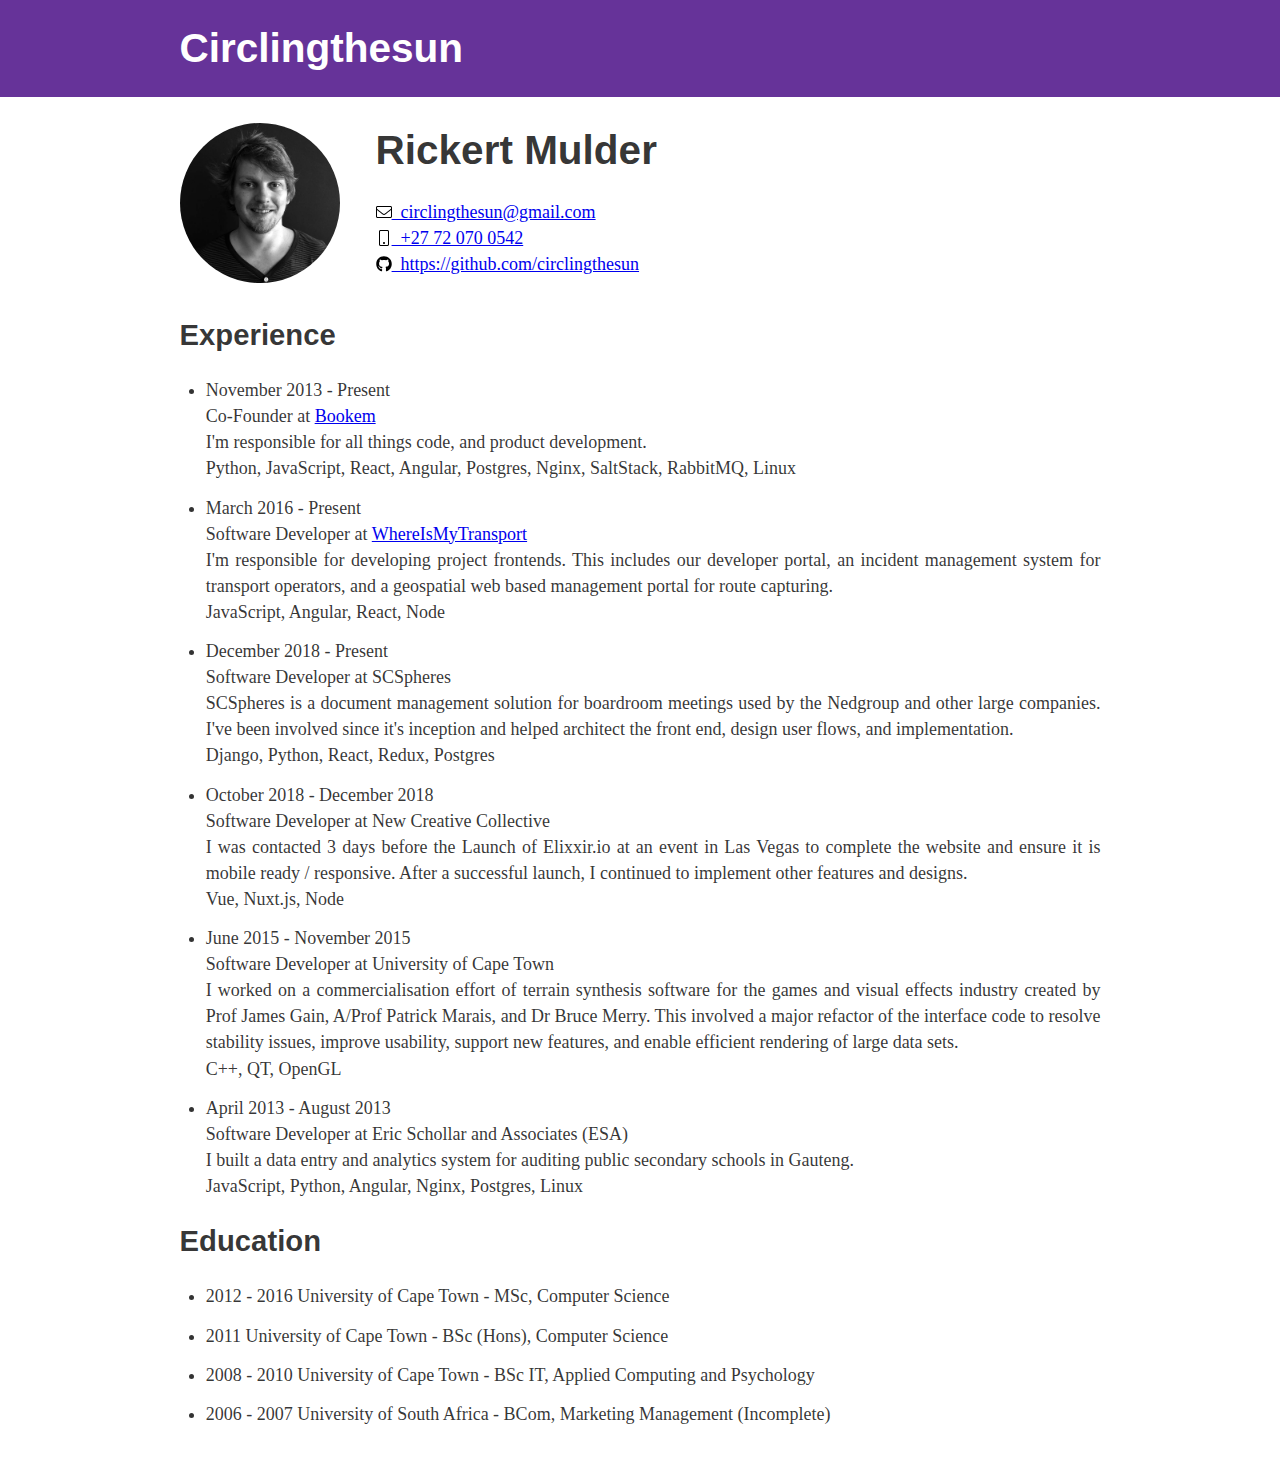
<file: index.html>
<!DOCTYPE html>
 <html><head><meta charset="utf-8"/><meta http-equiv="x-ua-compatible" content="ie=edge"/><meta name="viewport" content="width=device-width, initial-scale=1, shrink-to-fit=no"/><link rel="preload" href="/component---src-layouts-index-js-72d49ee88e51d96c221e.js" as="script"/><link rel="preload" href="/component---src-pages-index-js-2465df7e8db16fc37e9c.js" as="script"/><link rel="preload" href="/path---index-a0e39f21c11f6a62c5ab.js" as="script"/><link rel="preload" href="/app-f6e09f7f59ab1c6106eb.js" as="script"/><link rel="preload" href="/commons-f1ef510847f79fa0a799.js" as="script"/><script id="webpack-manifest">
            //<![CDATA[
            window.webpackManifest = {"231608221292675":"app-f6e09f7f59ab1c6106eb.js","162898551421021":"component---src-pages-404-js-4503918ea3a16cfcdb75.js","170384593892729":"component---src-pages-cv-js-8992df1e7258af3e6f90.js","35783957827783":"component---src-pages-index-js-2465df7e8db16fc37e9c.js","60335399758886":"path----557518bd178906f8d58a.js","254022195166212":"path---404-a0e39f21c11f6a62c5ab.js","52306936332150":"path---cv-a0e39f21c11f6a62c5ab.js","142629428675168":"path---index-a0e39f21c11f6a62c5ab.js","178698757827068":"path---404-html-a0e39f21c11f6a62c5ab.js","114276838955818":"component---src-layouts-index-js-72d49ee88e51d96c221e.js"}
            //]]>
            </script><title data-react-helmet="true">Rickert Mulder</title><meta data-react-helmet="true" name="description" content="Rickert Mulder"/><meta data-react-helmet="true" name="keywords" content="Rickert, Mulder, Developer, Python, JavaScript, React, Angular, Postgres, Nginx, SaltStack, RabbitMQ, Linux, Node, C++, QT, OpenGL"/><script>
  !function(e,t,r){function n(){for(;d[0]&&"loaded"==d[0][f];)c=d.shift(),c[o]=!i.parentNode.insertBefore(c,i)}for(var s,a,c,d=[],i=e.scripts[0],o="onreadystatechange",f="readyState";s=r.shift();)a=e.createElement(t),"async"in i?(a.async=!1,e.head.appendChild(a)):i[f]?(d.push(a),a[o]=n):e.write("<"+t+' src="'+s+'" defer></'+t+">"),a.src=s}(document,"script",[
  "/commons-f1ef510847f79fa0a799.js","/app-f6e09f7f59ab1c6106eb.js","/path---index-a0e39f21c11f6a62c5ab.js","/component---src-pages-index-js-2465df7e8db16fc37e9c.js","/component---src-layouts-index-js-72d49ee88e51d96c221e.js"
])
  </script><style id="gatsby-inlined-css">li{text-align:justify}html{font-family:sans-serif;-ms-text-size-adjust:100%;-webkit-text-size-adjust:100%}body{margin:0}article,aside,details,figcaption,figure,footer,header,main,menu,nav,section,summary{display:block}audio,canvas,progress,video{display:inline-block}audio:not([controls]){display:none;height:0}progress{vertical-align:baseline}[hidden],template{display:none}a{background-color:transparent;-webkit-text-decoration-skip:objects}a:active,a:hover{outline-width:0}abbr[title]{border-bottom:none;text-decoration:underline;text-decoration:underline dotted}b,strong{font-weight:inherit;font-weight:bolder}dfn{font-style:italic}h1{font-size:2em;margin:.67em 0}mark{background-color:#ff0;color:#000}small{font-size:80%}sub,sup{font-size:75%;line-height:0;position:relative;vertical-align:baseline}sub{bottom:-.25em}sup{top:-.5em}img{border-style:none}svg:not(:root){overflow:hidden}code,kbd,pre,samp{font-family:monospace,monospace;font-size:1em}figure{margin:1em 40px}hr{box-sizing:content-box;height:0;overflow:visible}button,input,optgroup,select,textarea{font:inherit;margin:0}optgroup{font-weight:700}button,input{overflow:visible}button,select{text-transform:none}[type=reset],[type=submit],button,html [type=button]{-webkit-appearance:button}[type=button]::-moz-focus-inner,[type=reset]::-moz-focus-inner,[type=submit]::-moz-focus-inner,button::-moz-focus-inner{border-style:none;padding:0}[type=button]:-moz-focusring,[type=reset]:-moz-focusring,[type=submit]:-moz-focusring,button:-moz-focusring{outline:1px dotted ButtonText}fieldset{border:1px solid silver;margin:0 2px;padding:.35em .625em .75em}legend{box-sizing:border-box;color:inherit;display:table;max-width:100%;padding:0;white-space:normal}textarea{overflow:auto}[type=checkbox],[type=radio]{box-sizing:border-box;padding:0}[type=number]::-webkit-inner-spin-button,[type=number]::-webkit-outer-spin-button{height:auto}[type=search]{-webkit-appearance:textfield;outline-offset:-2px}[type=search]::-webkit-search-cancel-button,[type=search]::-webkit-search-decoration{-webkit-appearance:none}::-webkit-input-placeholder{color:inherit;opacity:.54}::-webkit-file-upload-button{-webkit-appearance:button;font:inherit}html{font:112.5%/1.45em georgia,serif;box-sizing:border-box;overflow-y:scroll}*,:after,:before{box-sizing:inherit}body{color:rgba(0,0,0,.8);font-family:georgia,serif;font-weight:400;word-wrap:break-word;-webkit-font-kerning:normal;font-kerning:normal;-ms-font-feature-settings:"kern","liga","clig","calt";-webkit-font-feature-settings:"kern","liga","clig","calt";font-feature-settings:"kern","liga","clig","calt","kern"}img{max-width:100%;margin:0 0 1.45rem;padding:0}h1{font-size:2.25rem}h1,h2{margin:0 0 1.45rem;padding:0;color:inherit;font-family:-apple-system,BlinkMacSystemFont,Segoe UI,Roboto,Oxygen,Ubuntu,Cantarell,Fira Sans,Droid Sans,Helvetica Neue,sans-serif;font-weight:700;text-rendering:optimizeLegibility;line-height:1.1}h2{font-size:1.62671rem}h3{font-size:1.38316rem}h3,h4{margin:0 0 1.45rem;padding:0;color:inherit;font-family:-apple-system,BlinkMacSystemFont,Segoe UI,Roboto,Oxygen,Ubuntu,Cantarell,Fira Sans,Droid Sans,Helvetica Neue,sans-serif;font-weight:700;text-rendering:optimizeLegibility;line-height:1.1}h4{font-size:1rem}h5{font-size:.85028rem}h5,h6{margin:0 0 1.45rem;padding:0;color:inherit;font-family:-apple-system,BlinkMacSystemFont,Segoe UI,Roboto,Oxygen,Ubuntu,Cantarell,Fira Sans,Droid Sans,Helvetica Neue,sans-serif;font-weight:700;text-rendering:optimizeLegibility;line-height:1.1}h6{font-size:.78405rem}hgroup{margin:0 0 1.45rem;padding:0}ol,ul{margin:0 0 1.45rem 1.45rem;padding:0;list-style-position:outside;list-style-image:none}dd,dl,figure,p{margin:0 0 1.45rem;padding:0}pre{padding:0;font-size:.85rem;line-height:1.42;background:rgba(0,0,0,.04);border-radius:3px;overflow:auto;word-wrap:normal;padding:1.45rem}pre,table{margin:0 0 1.45rem}table{padding:0;font-size:1rem;line-height:1.45rem;border-collapse:collapse;width:100%}fieldset{margin:0 0 1.45rem;padding:0}blockquote{margin:0 1.45rem 1.45rem;padding:0}form,iframe,noscript{margin:0 0 1.45rem;padding:0}hr{margin:0 0 calc(1.45rem - 1px);padding:0;background:rgba(0,0,0,.2);border:none;height:1px}address{margin:0 0 1.45rem;padding:0}b,dt,strong,th{font-weight:700}li{margin-bottom:.725rem}ol li,ul li{padding-left:0}li>ol,li>ul{margin-left:1.45rem;margin-bottom:.725rem;margin-top:.725rem}blockquote :last-child,li :last-child,p :last-child{margin-bottom:0}li>p{margin-bottom:.725rem}code,kbd,samp{font-size:.85rem;line-height:1.45rem}abbr,abbr[title],acronym{border-bottom:1px dotted rgba(0,0,0,.5);cursor:help}abbr[title]{text-decoration:none}td,th,thead{text-align:left}td,th{border-bottom:1px solid rgba(0,0,0,.12);font-feature-settings:"tnum";-moz-font-feature-settings:"tnum";-ms-font-feature-settings:"tnum";-webkit-font-feature-settings:"tnum";padding:.725rem .96667rem calc(.725rem - 1px)}td:first-child,th:first-child{padding-left:0}td:last-child,th:last-child{padding-right:0}code,tt{background-color:rgba(0,0,0,.04);border-radius:3px;font-family:SFMono-Regular,Consolas,Roboto Mono,Droid Sans Mono,Liberation Mono,Menlo,Courier,monospace;padding:0;padding-top:.2em;padding-bottom:.2em}pre code{background:none;line-height:1.42}code:after,code:before,tt:after,tt:before{letter-spacing:-.2em;content:" "}pre code:after,pre code:before,pre tt:after,pre tt:before{content:""}@media only screen and (max-width:480px){html{font-size:100%}}</style></head><body><div id="___gatsby"><div data-reactroot="" data-reactid="1" data-react-checksum="-1352960938"><!-- react-empty: 2 --><div style="background:rebeccapurple;margin-bottom:1.45rem;" data-reactid="3"><div style="margin:0 auto;max-width:960px;padding:1.45rem 1.0875rem;" data-reactid="4"><h1 style="margin:0;" data-reactid="5"><a style="color:white;text-decoration:none;" href="/" data-reactid="6">Circlingthesun</a></h1></div></div><div style="margin:0 auto;max-width:960px;padding:0px 1.0875rem 1.45rem;padding-top:0;" data-reactid="7"><div data-reactid="8"><!-- react-empty: 9 --><div style="display:flex;align-items:center;margin-bottom:2rem;" data-reactid="10"><div style="background-image:url(/static/face.b6a648f0.jpg);background-size:contain;background-repeat:no-repeat;width:160px;height:160px;border-radius:50%;" data-reactid="11"></div><div style="display:flex;flex-grow:1;margin-left:2rem;" data-reactid="12"><div data-reactid="13"><h1 data-reactid="14">Rickert Mulder</h1><div data-reactid="15"><a href="mailto:circlingthesun@gmail.com" data-reactid="16"><img height="16px" style="margin-bottom:-2px;width:16px;" src="[data-uri]" data-reactid="17"/><!-- react-text: 18 -->  circlingthesun@gmail.com<!-- /react-text --></a><br data-reactid="19"/><a href="tel:+27720700542" data-reactid="20"><img height="16px" style="margin-bottom:-2px;width:16px;" src="[data-uri]" data-reactid="21"/><!-- react-text: 22 -->  +27 72 070 0542<!-- /react-text --></a><br data-reactid="23"/><a href="https://github.com/circlingthesun" data-reactid="24"><img height="16px" style="margin-bottom:-2px;width:16px;" src="[data-uri]" data-reactid="25"/><!-- react-text: 26 -->  https://github.com/circlingthesun<!-- /react-text --></a></div></div></div></div><h2 data-reactid="27">Experience</h2><ul data-reactid="28"><li data-reactid="29"><!-- react-text: 30 -->November 2013 - Present<!-- /react-text --><br data-reactid="31"/><!-- react-text: 32 -->Co-Founder at <!-- /react-text --><a href="https://bookem.co.za" data-reactid="33">Bookem</a><!-- react-text: 34 --> <!-- /react-text --><br data-reactid="35"/><!-- react-text: 36 -->I&#x27;m responsible for all things code, and product development.<!-- /react-text --><br data-reactid="37"/><!-- react-text: 38 -->Python, JavaScript, React, Angular, Postgres, Nginx, SaltStack, RabbitMQ, Linux<!-- /react-text --></li><li data-reactid="39"><!-- react-text: 40 -->March 2016 - Present<!-- /react-text --><br data-reactid="41"/><!-- react-text: 42 -->Software Developer at<!-- /react-text --><!-- react-text: 43 --> <!-- /react-text --><a href="https://whereismytransport.com" data-reactid="44">WhereIsMyTransport</a><br data-reactid="45"/><!-- react-text: 46 -->I&#x27;m responsible for developing project frontends. This includes our developer portal, an incident management system for transport operators, and a geospatial web based management portal for route capturing.<!-- /react-text --><br data-reactid="47"/><!-- react-text: 48 -->JavaScript, Angular, React, Node<!-- /react-text --></li><li data-reactid="49"><!-- react-text: 50 -->December 2018 - Present<!-- /react-text --><br data-reactid="51"/><!-- react-text: 52 -->Software Developer at SCSpheres<!-- /react-text --><br data-reactid="53"/><!-- react-text: 54 -->SCSpheres is a document management solution for boardroom meetings used by the Nedgroup and other large companies. I&#x27;ve been involved since it&#x27;s inception and helped architect the front end, design user flows, and implementation.<!-- /react-text --><br data-reactid="55"/><!-- react-text: 56 -->Django, Python, React, Redux, Postgres<!-- /react-text --></li><li data-reactid="57"><!-- react-text: 58 -->October 2018 - December 2018<!-- /react-text --><br data-reactid="59"/><!-- react-text: 60 -->Software Developer at New Creative Collective<!-- /react-text --><br data-reactid="61"/><!-- react-text: 62 -->I was contacted 3 days before the Launch of Elixxir.io at an event in Las Vegas to complete the website and ensure it is mobile ready / responsive. After a successful launch, I continued to implement other features and designs.<!-- /react-text --><br data-reactid="63"/><!-- react-text: 64 -->Vue, Nuxt.js, Node<!-- /react-text --></li><li data-reactid="65"><!-- react-text: 66 -->June 2015 - November 2015<!-- /react-text --><br data-reactid="67"/><!-- react-text: 68 -->Software Developer at University of Cape Town<!-- /react-text --><br data-reactid="69"/><!-- react-text: 70 -->I worked on a commercialisation effort of terrain synthesis software for the games and visual effects industry created by Prof James Gain, A/Prof Patrick Marais, and Dr Bruce Merry. This involved a major refactor of the interface code to resolve stability issues, improve usability, support new features, and enable efficient rendering of large data sets.<!-- /react-text --><br data-reactid="71"/><!-- react-text: 72 -->C++, QT, OpenGL<!-- /react-text --></li><li data-reactid="73"><!-- react-text: 74 -->April 2013 - August 2013<!-- /react-text --><br data-reactid="75"/><!-- react-text: 76 -->Software Developer at Eric Schollar and Associates (ESA)<!-- /react-text --><br data-reactid="77"/><!-- react-text: 78 -->I built a data entry and analytics system for auditing public secondary schools in Gauteng.<!-- /react-text --><br data-reactid="79"/><!-- react-text: 80 -->JavaScript, Python, Angular, Nginx, Postgres, Linux<!-- /react-text --></li></ul><h2 data-reactid="81">Education</h2><ul data-reactid="82"><li data-reactid="83">2012 - 2016 University of Cape Town - MSc, Computer Science</li><li data-reactid="84">2011 University of Cape Town - BSc (Hons), Computer Science</li><li data-reactid="85">2008 - 2010 University of Cape Town - BSc IT, Applied Computing and Psychology</li><li data-reactid="86">2006 - 2007 University of South Africa - BCom, Marketing Management (Incomplete)</li></ul></div></div></div></div></body></html>
</file>
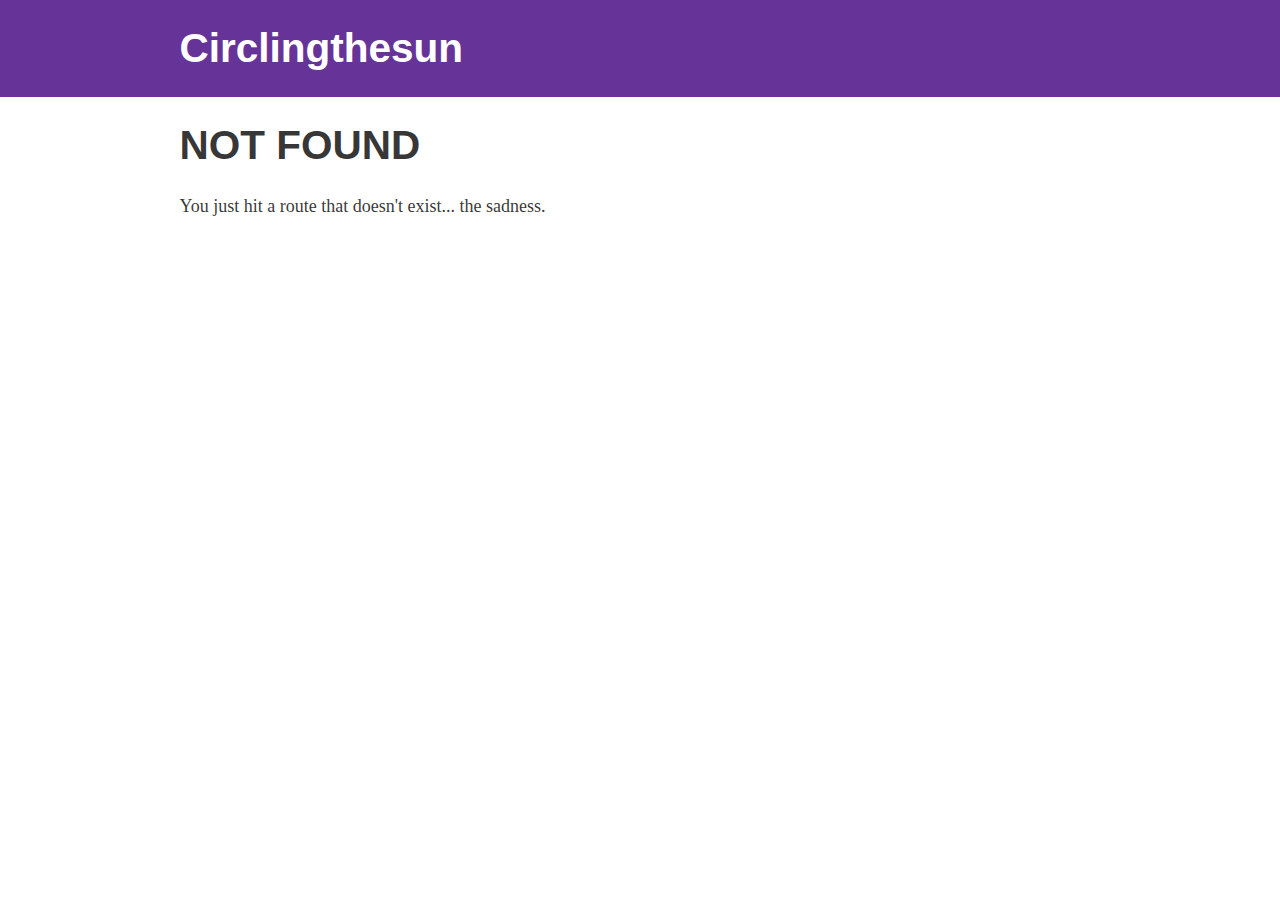
<file: 404/index.html>
<!DOCTYPE html>
 <html><head><meta charset="utf-8"/><meta http-equiv="x-ua-compatible" content="ie=edge"/><meta name="viewport" content="width=device-width, initial-scale=1, shrink-to-fit=no"/><link rel="preload" href="/component---src-layouts-index-js-72d49ee88e51d96c221e.js" as="script"/><link rel="preload" href="/component---src-pages-404-js-4503918ea3a16cfcdb75.js" as="script"/><link rel="preload" href="/path---404-a0e39f21c11f6a62c5ab.js" as="script"/><link rel="preload" href="/app-f6e09f7f59ab1c6106eb.js" as="script"/><link rel="preload" href="/commons-f1ef510847f79fa0a799.js" as="script"/><script id="webpack-manifest">
            //<![CDATA[
            window.webpackManifest = {"231608221292675":"app-f6e09f7f59ab1c6106eb.js","162898551421021":"component---src-pages-404-js-4503918ea3a16cfcdb75.js","170384593892729":"component---src-pages-cv-js-8992df1e7258af3e6f90.js","35783957827783":"component---src-pages-index-js-2465df7e8db16fc37e9c.js","60335399758886":"path----557518bd178906f8d58a.js","254022195166212":"path---404-a0e39f21c11f6a62c5ab.js","52306936332150":"path---cv-a0e39f21c11f6a62c5ab.js","142629428675168":"path---index-a0e39f21c11f6a62c5ab.js","178698757827068":"path---404-html-a0e39f21c11f6a62c5ab.js","114276838955818":"component---src-layouts-index-js-72d49ee88e51d96c221e.js"}
            //]]>
            </script><title data-react-helmet="true">Rickert Mulder</title><meta data-react-helmet="true" name="description" content="Rickert Mulder"/><meta data-react-helmet="true" name="keywords" content="Rickert, Mulder"/><script>
  !function(e,t,r){function n(){for(;d[0]&&"loaded"==d[0][f];)c=d.shift(),c[o]=!i.parentNode.insertBefore(c,i)}for(var s,a,c,d=[],i=e.scripts[0],o="onreadystatechange",f="readyState";s=r.shift();)a=e.createElement(t),"async"in i?(a.async=!1,e.head.appendChild(a)):i[f]?(d.push(a),a[o]=n):e.write("<"+t+' src="'+s+'" defer></'+t+">"),a.src=s}(document,"script",[
  "/commons-f1ef510847f79fa0a799.js","/app-f6e09f7f59ab1c6106eb.js","/path---404-a0e39f21c11f6a62c5ab.js","/component---src-pages-404-js-4503918ea3a16cfcdb75.js","/component---src-layouts-index-js-72d49ee88e51d96c221e.js"
])
  </script><style id="gatsby-inlined-css">li{text-align:justify}html{font-family:sans-serif;-ms-text-size-adjust:100%;-webkit-text-size-adjust:100%}body{margin:0}article,aside,details,figcaption,figure,footer,header,main,menu,nav,section,summary{display:block}audio,canvas,progress,video{display:inline-block}audio:not([controls]){display:none;height:0}progress{vertical-align:baseline}[hidden],template{display:none}a{background-color:transparent;-webkit-text-decoration-skip:objects}a:active,a:hover{outline-width:0}abbr[title]{border-bottom:none;text-decoration:underline;text-decoration:underline dotted}b,strong{font-weight:inherit;font-weight:bolder}dfn{font-style:italic}h1{font-size:2em;margin:.67em 0}mark{background-color:#ff0;color:#000}small{font-size:80%}sub,sup{font-size:75%;line-height:0;position:relative;vertical-align:baseline}sub{bottom:-.25em}sup{top:-.5em}img{border-style:none}svg:not(:root){overflow:hidden}code,kbd,pre,samp{font-family:monospace,monospace;font-size:1em}figure{margin:1em 40px}hr{box-sizing:content-box;height:0;overflow:visible}button,input,optgroup,select,textarea{font:inherit;margin:0}optgroup{font-weight:700}button,input{overflow:visible}button,select{text-transform:none}[type=reset],[type=submit],button,html [type=button]{-webkit-appearance:button}[type=button]::-moz-focus-inner,[type=reset]::-moz-focus-inner,[type=submit]::-moz-focus-inner,button::-moz-focus-inner{border-style:none;padding:0}[type=button]:-moz-focusring,[type=reset]:-moz-focusring,[type=submit]:-moz-focusring,button:-moz-focusring{outline:1px dotted ButtonText}fieldset{border:1px solid silver;margin:0 2px;padding:.35em .625em .75em}legend{box-sizing:border-box;color:inherit;display:table;max-width:100%;padding:0;white-space:normal}textarea{overflow:auto}[type=checkbox],[type=radio]{box-sizing:border-box;padding:0}[type=number]::-webkit-inner-spin-button,[type=number]::-webkit-outer-spin-button{height:auto}[type=search]{-webkit-appearance:textfield;outline-offset:-2px}[type=search]::-webkit-search-cancel-button,[type=search]::-webkit-search-decoration{-webkit-appearance:none}::-webkit-input-placeholder{color:inherit;opacity:.54}::-webkit-file-upload-button{-webkit-appearance:button;font:inherit}html{font:112.5%/1.45em georgia,serif;box-sizing:border-box;overflow-y:scroll}*,:after,:before{box-sizing:inherit}body{color:rgba(0,0,0,.8);font-family:georgia,serif;font-weight:400;word-wrap:break-word;-webkit-font-kerning:normal;font-kerning:normal;-ms-font-feature-settings:"kern","liga","clig","calt";-webkit-font-feature-settings:"kern","liga","clig","calt";font-feature-settings:"kern","liga","clig","calt","kern"}img{max-width:100%;margin:0 0 1.45rem;padding:0}h1{font-size:2.25rem}h1,h2{margin:0 0 1.45rem;padding:0;color:inherit;font-family:-apple-system,BlinkMacSystemFont,Segoe UI,Roboto,Oxygen,Ubuntu,Cantarell,Fira Sans,Droid Sans,Helvetica Neue,sans-serif;font-weight:700;text-rendering:optimizeLegibility;line-height:1.1}h2{font-size:1.62671rem}h3{font-size:1.38316rem}h3,h4{margin:0 0 1.45rem;padding:0;color:inherit;font-family:-apple-system,BlinkMacSystemFont,Segoe UI,Roboto,Oxygen,Ubuntu,Cantarell,Fira Sans,Droid Sans,Helvetica Neue,sans-serif;font-weight:700;text-rendering:optimizeLegibility;line-height:1.1}h4{font-size:1rem}h5{font-size:.85028rem}h5,h6{margin:0 0 1.45rem;padding:0;color:inherit;font-family:-apple-system,BlinkMacSystemFont,Segoe UI,Roboto,Oxygen,Ubuntu,Cantarell,Fira Sans,Droid Sans,Helvetica Neue,sans-serif;font-weight:700;text-rendering:optimizeLegibility;line-height:1.1}h6{font-size:.78405rem}hgroup{margin:0 0 1.45rem;padding:0}ol,ul{margin:0 0 1.45rem 1.45rem;padding:0;list-style-position:outside;list-style-image:none}dd,dl,figure,p{margin:0 0 1.45rem;padding:0}pre{padding:0;font-size:.85rem;line-height:1.42;background:rgba(0,0,0,.04);border-radius:3px;overflow:auto;word-wrap:normal;padding:1.45rem}pre,table{margin:0 0 1.45rem}table{padding:0;font-size:1rem;line-height:1.45rem;border-collapse:collapse;width:100%}fieldset{margin:0 0 1.45rem;padding:0}blockquote{margin:0 1.45rem 1.45rem;padding:0}form,iframe,noscript{margin:0 0 1.45rem;padding:0}hr{margin:0 0 calc(1.45rem - 1px);padding:0;background:rgba(0,0,0,.2);border:none;height:1px}address{margin:0 0 1.45rem;padding:0}b,dt,strong,th{font-weight:700}li{margin-bottom:.725rem}ol li,ul li{padding-left:0}li>ol,li>ul{margin-left:1.45rem;margin-bottom:.725rem;margin-top:.725rem}blockquote :last-child,li :last-child,p :last-child{margin-bottom:0}li>p{margin-bottom:.725rem}code,kbd,samp{font-size:.85rem;line-height:1.45rem}abbr,abbr[title],acronym{border-bottom:1px dotted rgba(0,0,0,.5);cursor:help}abbr[title]{text-decoration:none}td,th,thead{text-align:left}td,th{border-bottom:1px solid rgba(0,0,0,.12);font-feature-settings:"tnum";-moz-font-feature-settings:"tnum";-ms-font-feature-settings:"tnum";-webkit-font-feature-settings:"tnum";padding:.725rem .96667rem calc(.725rem - 1px)}td:first-child,th:first-child{padding-left:0}td:last-child,th:last-child{padding-right:0}code,tt{background-color:rgba(0,0,0,.04);border-radius:3px;font-family:SFMono-Regular,Consolas,Roboto Mono,Droid Sans Mono,Liberation Mono,Menlo,Courier,monospace;padding:0;padding-top:.2em;padding-bottom:.2em}pre code{background:none;line-height:1.42}code:after,code:before,tt:after,tt:before{letter-spacing:-.2em;content:" "}pre code:after,pre code:before,pre tt:after,pre tt:before{content:""}@media only screen and (max-width:480px){html{font-size:100%}}</style></head><body><div id="___gatsby"><div data-reactroot="" data-reactid="1" data-react-checksum="-1870539885"><!-- react-empty: 2 --><div style="background:rebeccapurple;margin-bottom:1.45rem;" data-reactid="3"><div style="margin:0 auto;max-width:960px;padding:1.45rem 1.0875rem;" data-reactid="4"><h1 style="margin:0;" data-reactid="5"><a style="color:white;text-decoration:none;" href="/" data-reactid="6">Circlingthesun</a></h1></div></div><div style="margin:0 auto;max-width:960px;padding:0px 1.0875rem 1.45rem;padding-top:0;" data-reactid="7"><div data-reactid="8"><h1 data-reactid="9">NOT FOUND</h1><p data-reactid="10">You just hit a route that doesn&#x27;t exist... the sadness.</p></div></div></div></div></body></html>
</file>
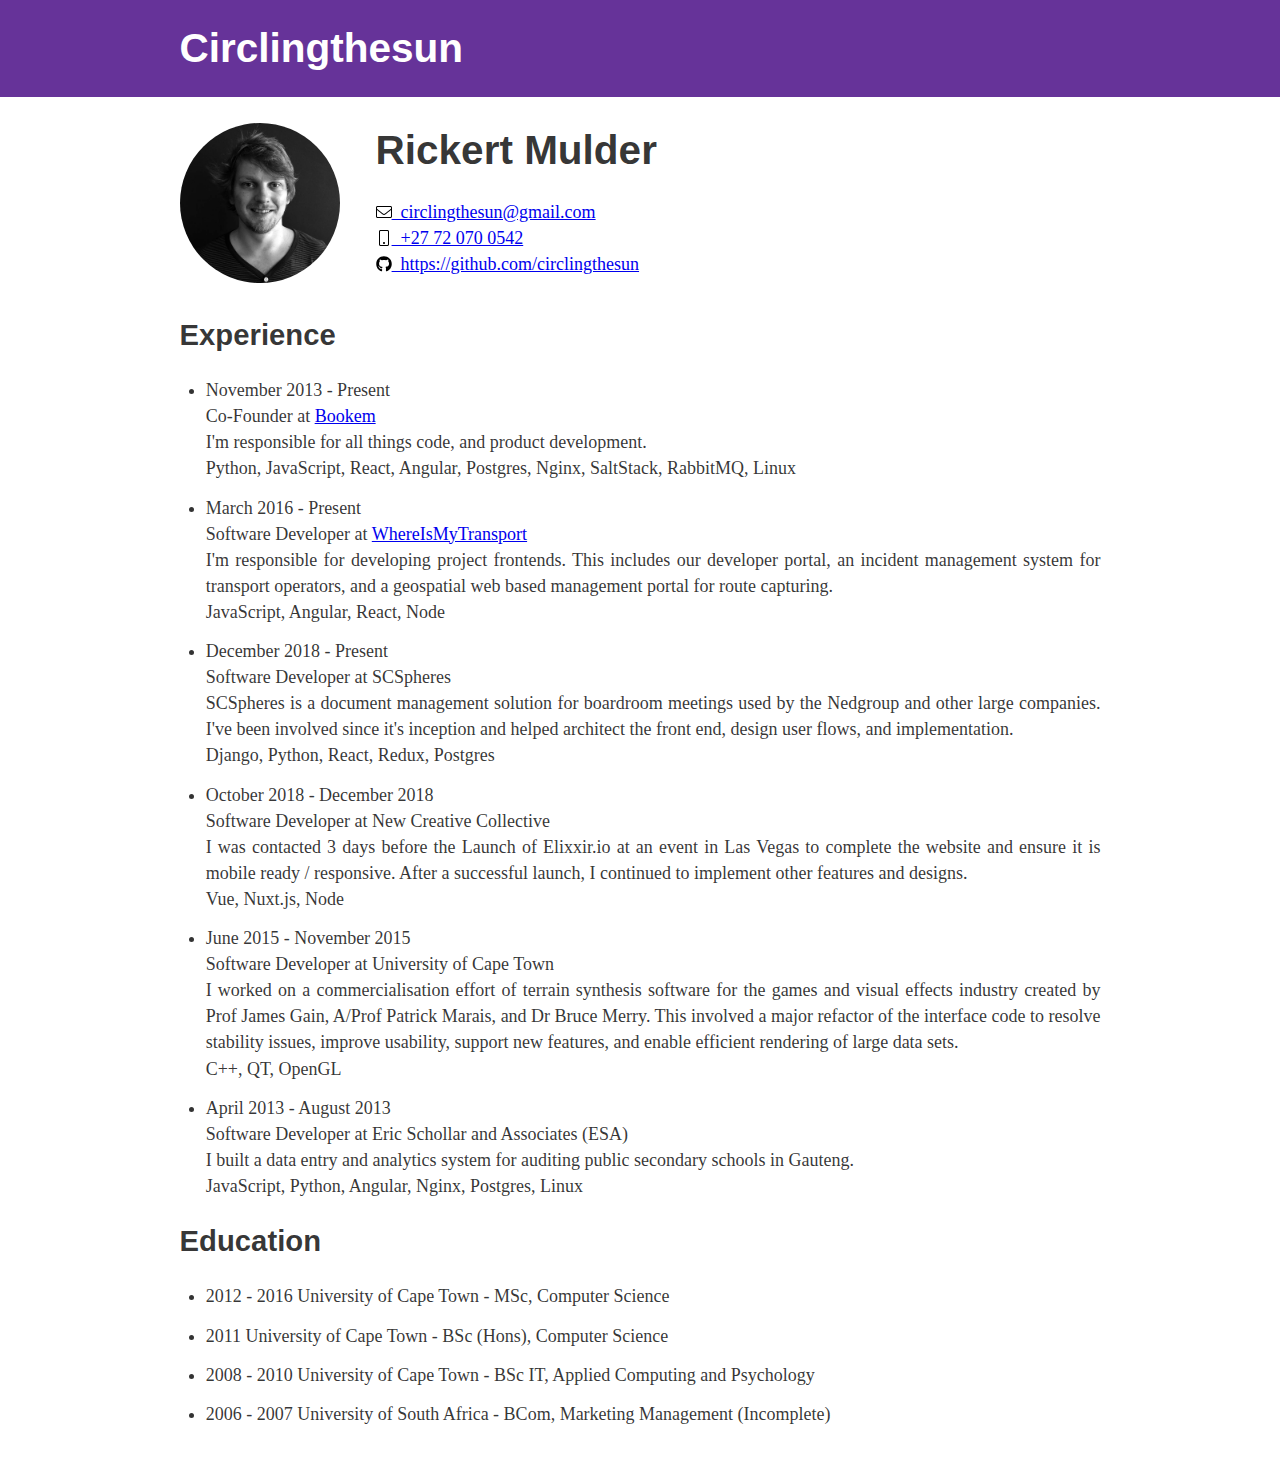
<file: cv/index.html>
<!DOCTYPE html>
 <html><head><meta charset="utf-8"/><meta http-equiv="x-ua-compatible" content="ie=edge"/><meta name="viewport" content="width=device-width, initial-scale=1, shrink-to-fit=no"/><link rel="preload" href="/component---src-layouts-index-js-72d49ee88e51d96c221e.js" as="script"/><link rel="preload" href="/component---src-pages-cv-js-8992df1e7258af3e6f90.js" as="script"/><link rel="preload" href="/path---cv-a0e39f21c11f6a62c5ab.js" as="script"/><link rel="preload" href="/app-f6e09f7f59ab1c6106eb.js" as="script"/><link rel="preload" href="/commons-f1ef510847f79fa0a799.js" as="script"/><script id="webpack-manifest">
            //<![CDATA[
            window.webpackManifest = {"231608221292675":"app-f6e09f7f59ab1c6106eb.js","162898551421021":"component---src-pages-404-js-4503918ea3a16cfcdb75.js","170384593892729":"component---src-pages-cv-js-8992df1e7258af3e6f90.js","35783957827783":"component---src-pages-index-js-2465df7e8db16fc37e9c.js","60335399758886":"path----557518bd178906f8d58a.js","254022195166212":"path---404-a0e39f21c11f6a62c5ab.js","52306936332150":"path---cv-a0e39f21c11f6a62c5ab.js","142629428675168":"path---index-a0e39f21c11f6a62c5ab.js","178698757827068":"path---404-html-a0e39f21c11f6a62c5ab.js","114276838955818":"component---src-layouts-index-js-72d49ee88e51d96c221e.js"}
            //]]>
            </script><title data-react-helmet="true">Rickert Mulder</title><meta data-react-helmet="true" name="description" content="Rickert Mulder"/><meta data-react-helmet="true" name="keywords" content="Rickert, Mulder, Developer, Python, JavaScript, React, Angular, Postgres, Nginx, SaltStack, RabbitMQ, Linux, Node, C++, QT, OpenGL"/><script>
  !function(e,t,r){function n(){for(;d[0]&&"loaded"==d[0][f];)c=d.shift(),c[o]=!i.parentNode.insertBefore(c,i)}for(var s,a,c,d=[],i=e.scripts[0],o="onreadystatechange",f="readyState";s=r.shift();)a=e.createElement(t),"async"in i?(a.async=!1,e.head.appendChild(a)):i[f]?(d.push(a),a[o]=n):e.write("<"+t+' src="'+s+'" defer></'+t+">"),a.src=s}(document,"script",[
  "/commons-f1ef510847f79fa0a799.js","/app-f6e09f7f59ab1c6106eb.js","/path---cv-a0e39f21c11f6a62c5ab.js","/component---src-pages-cv-js-8992df1e7258af3e6f90.js","/component---src-layouts-index-js-72d49ee88e51d96c221e.js"
])
  </script><style id="gatsby-inlined-css">li{text-align:justify}html{font-family:sans-serif;-ms-text-size-adjust:100%;-webkit-text-size-adjust:100%}body{margin:0}article,aside,details,figcaption,figure,footer,header,main,menu,nav,section,summary{display:block}audio,canvas,progress,video{display:inline-block}audio:not([controls]){display:none;height:0}progress{vertical-align:baseline}[hidden],template{display:none}a{background-color:transparent;-webkit-text-decoration-skip:objects}a:active,a:hover{outline-width:0}abbr[title]{border-bottom:none;text-decoration:underline;text-decoration:underline dotted}b,strong{font-weight:inherit;font-weight:bolder}dfn{font-style:italic}h1{font-size:2em;margin:.67em 0}mark{background-color:#ff0;color:#000}small{font-size:80%}sub,sup{font-size:75%;line-height:0;position:relative;vertical-align:baseline}sub{bottom:-.25em}sup{top:-.5em}img{border-style:none}svg:not(:root){overflow:hidden}code,kbd,pre,samp{font-family:monospace,monospace;font-size:1em}figure{margin:1em 40px}hr{box-sizing:content-box;height:0;overflow:visible}button,input,optgroup,select,textarea{font:inherit;margin:0}optgroup{font-weight:700}button,input{overflow:visible}button,select{text-transform:none}[type=reset],[type=submit],button,html [type=button]{-webkit-appearance:button}[type=button]::-moz-focus-inner,[type=reset]::-moz-focus-inner,[type=submit]::-moz-focus-inner,button::-moz-focus-inner{border-style:none;padding:0}[type=button]:-moz-focusring,[type=reset]:-moz-focusring,[type=submit]:-moz-focusring,button:-moz-focusring{outline:1px dotted ButtonText}fieldset{border:1px solid silver;margin:0 2px;padding:.35em .625em .75em}legend{box-sizing:border-box;color:inherit;display:table;max-width:100%;padding:0;white-space:normal}textarea{overflow:auto}[type=checkbox],[type=radio]{box-sizing:border-box;padding:0}[type=number]::-webkit-inner-spin-button,[type=number]::-webkit-outer-spin-button{height:auto}[type=search]{-webkit-appearance:textfield;outline-offset:-2px}[type=search]::-webkit-search-cancel-button,[type=search]::-webkit-search-decoration{-webkit-appearance:none}::-webkit-input-placeholder{color:inherit;opacity:.54}::-webkit-file-upload-button{-webkit-appearance:button;font:inherit}html{font:112.5%/1.45em georgia,serif;box-sizing:border-box;overflow-y:scroll}*,:after,:before{box-sizing:inherit}body{color:rgba(0,0,0,.8);font-family:georgia,serif;font-weight:400;word-wrap:break-word;-webkit-font-kerning:normal;font-kerning:normal;-ms-font-feature-settings:"kern","liga","clig","calt";-webkit-font-feature-settings:"kern","liga","clig","calt";font-feature-settings:"kern","liga","clig","calt","kern"}img{max-width:100%;margin:0 0 1.45rem;padding:0}h1{font-size:2.25rem}h1,h2{margin:0 0 1.45rem;padding:0;color:inherit;font-family:-apple-system,BlinkMacSystemFont,Segoe UI,Roboto,Oxygen,Ubuntu,Cantarell,Fira Sans,Droid Sans,Helvetica Neue,sans-serif;font-weight:700;text-rendering:optimizeLegibility;line-height:1.1}h2{font-size:1.62671rem}h3{font-size:1.38316rem}h3,h4{margin:0 0 1.45rem;padding:0;color:inherit;font-family:-apple-system,BlinkMacSystemFont,Segoe UI,Roboto,Oxygen,Ubuntu,Cantarell,Fira Sans,Droid Sans,Helvetica Neue,sans-serif;font-weight:700;text-rendering:optimizeLegibility;line-height:1.1}h4{font-size:1rem}h5{font-size:.85028rem}h5,h6{margin:0 0 1.45rem;padding:0;color:inherit;font-family:-apple-system,BlinkMacSystemFont,Segoe UI,Roboto,Oxygen,Ubuntu,Cantarell,Fira Sans,Droid Sans,Helvetica Neue,sans-serif;font-weight:700;text-rendering:optimizeLegibility;line-height:1.1}h6{font-size:.78405rem}hgroup{margin:0 0 1.45rem;padding:0}ol,ul{margin:0 0 1.45rem 1.45rem;padding:0;list-style-position:outside;list-style-image:none}dd,dl,figure,p{margin:0 0 1.45rem;padding:0}pre{padding:0;font-size:.85rem;line-height:1.42;background:rgba(0,0,0,.04);border-radius:3px;overflow:auto;word-wrap:normal;padding:1.45rem}pre,table{margin:0 0 1.45rem}table{padding:0;font-size:1rem;line-height:1.45rem;border-collapse:collapse;width:100%}fieldset{margin:0 0 1.45rem;padding:0}blockquote{margin:0 1.45rem 1.45rem;padding:0}form,iframe,noscript{margin:0 0 1.45rem;padding:0}hr{margin:0 0 calc(1.45rem - 1px);padding:0;background:rgba(0,0,0,.2);border:none;height:1px}address{margin:0 0 1.45rem;padding:0}b,dt,strong,th{font-weight:700}li{margin-bottom:.725rem}ol li,ul li{padding-left:0}li>ol,li>ul{margin-left:1.45rem;margin-bottom:.725rem;margin-top:.725rem}blockquote :last-child,li :last-child,p :last-child{margin-bottom:0}li>p{margin-bottom:.725rem}code,kbd,samp{font-size:.85rem;line-height:1.45rem}abbr,abbr[title],acronym{border-bottom:1px dotted rgba(0,0,0,.5);cursor:help}abbr[title]{text-decoration:none}td,th,thead{text-align:left}td,th{border-bottom:1px solid rgba(0,0,0,.12);font-feature-settings:"tnum";-moz-font-feature-settings:"tnum";-ms-font-feature-settings:"tnum";-webkit-font-feature-settings:"tnum";padding:.725rem .96667rem calc(.725rem - 1px)}td:first-child,th:first-child{padding-left:0}td:last-child,th:last-child{padding-right:0}code,tt{background-color:rgba(0,0,0,.04);border-radius:3px;font-family:SFMono-Regular,Consolas,Roboto Mono,Droid Sans Mono,Liberation Mono,Menlo,Courier,monospace;padding:0;padding-top:.2em;padding-bottom:.2em}pre code{background:none;line-height:1.42}code:after,code:before,tt:after,tt:before{letter-spacing:-.2em;content:" "}pre code:after,pre code:before,pre tt:after,pre tt:before{content:""}@media only screen and (max-width:480px){html{font-size:100%}}</style></head><body><div id="___gatsby"><div data-reactroot="" data-reactid="1" data-react-checksum="-1352960938"><!-- react-empty: 2 --><div style="background:rebeccapurple;margin-bottom:1.45rem;" data-reactid="3"><div style="margin:0 auto;max-width:960px;padding:1.45rem 1.0875rem;" data-reactid="4"><h1 style="margin:0;" data-reactid="5"><a style="color:white;text-decoration:none;" href="/" data-reactid="6">Circlingthesun</a></h1></div></div><div style="margin:0 auto;max-width:960px;padding:0px 1.0875rem 1.45rem;padding-top:0;" data-reactid="7"><div data-reactid="8"><!-- react-empty: 9 --><div style="display:flex;align-items:center;margin-bottom:2rem;" data-reactid="10"><div style="background-image:url(/static/face.b6a648f0.jpg);background-size:contain;background-repeat:no-repeat;width:160px;height:160px;border-radius:50%;" data-reactid="11"></div><div style="display:flex;flex-grow:1;margin-left:2rem;" data-reactid="12"><div data-reactid="13"><h1 data-reactid="14">Rickert Mulder</h1><div data-reactid="15"><a href="mailto:circlingthesun@gmail.com" data-reactid="16"><img height="16px" style="margin-bottom:-2px;width:16px;" src="[data-uri]" data-reactid="17"/><!-- react-text: 18 -->  circlingthesun@gmail.com<!-- /react-text --></a><br data-reactid="19"/><a href="tel:+27720700542" data-reactid="20"><img height="16px" style="margin-bottom:-2px;width:16px;" src="[data-uri]" data-reactid="21"/><!-- react-text: 22 -->  +27 72 070 0542<!-- /react-text --></a><br data-reactid="23"/><a href="https://github.com/circlingthesun" data-reactid="24"><img height="16px" style="margin-bottom:-2px;width:16px;" src="[data-uri]" data-reactid="25"/><!-- react-text: 26 -->  https://github.com/circlingthesun<!-- /react-text --></a></div></div></div></div><h2 data-reactid="27">Experience</h2><ul data-reactid="28"><li data-reactid="29"><!-- react-text: 30 -->November 2013 - Present<!-- /react-text --><br data-reactid="31"/><!-- react-text: 32 -->Co-Founder at <!-- /react-text --><a href="https://bookem.co.za" data-reactid="33">Bookem</a><!-- react-text: 34 --> <!-- /react-text --><br data-reactid="35"/><!-- react-text: 36 -->I&#x27;m responsible for all things code, and product development.<!-- /react-text --><br data-reactid="37"/><!-- react-text: 38 -->Python, JavaScript, React, Angular, Postgres, Nginx, SaltStack, RabbitMQ, Linux<!-- /react-text --></li><li data-reactid="39"><!-- react-text: 40 -->March 2016 - Present<!-- /react-text --><br data-reactid="41"/><!-- react-text: 42 -->Software Developer at<!-- /react-text --><!-- react-text: 43 --> <!-- /react-text --><a href="https://whereismytransport.com" data-reactid="44">WhereIsMyTransport</a><br data-reactid="45"/><!-- react-text: 46 -->I&#x27;m responsible for developing project frontends. This includes our developer portal, an incident management system for transport operators, and a geospatial web based management portal for route capturing.<!-- /react-text --><br data-reactid="47"/><!-- react-text: 48 -->JavaScript, Angular, React, Node<!-- /react-text --></li><li data-reactid="49"><!-- react-text: 50 -->December 2018 - Present<!-- /react-text --><br data-reactid="51"/><!-- react-text: 52 -->Software Developer at SCSpheres<!-- /react-text --><br data-reactid="53"/><!-- react-text: 54 -->SCSpheres is a document management solution for boardroom meetings used by the Nedgroup and other large companies. I&#x27;ve been involved since it&#x27;s inception and helped architect the front end, design user flows, and implementation.<!-- /react-text --><br data-reactid="55"/><!-- react-text: 56 -->Django, Python, React, Redux, Postgres<!-- /react-text --></li><li data-reactid="57"><!-- react-text: 58 -->October 2018 - December 2018<!-- /react-text --><br data-reactid="59"/><!-- react-text: 60 -->Software Developer at New Creative Collective<!-- /react-text --><br data-reactid="61"/><!-- react-text: 62 -->I was contacted 3 days before the Launch of Elixxir.io at an event in Las Vegas to complete the website and ensure it is mobile ready / responsive. After a successful launch, I continued to implement other features and designs.<!-- /react-text --><br data-reactid="63"/><!-- react-text: 64 -->Vue, Nuxt.js, Node<!-- /react-text --></li><li data-reactid="65"><!-- react-text: 66 -->June 2015 - November 2015<!-- /react-text --><br data-reactid="67"/><!-- react-text: 68 -->Software Developer at University of Cape Town<!-- /react-text --><br data-reactid="69"/><!-- react-text: 70 -->I worked on a commercialisation effort of terrain synthesis software for the games and visual effects industry created by Prof James Gain, A/Prof Patrick Marais, and Dr Bruce Merry. This involved a major refactor of the interface code to resolve stability issues, improve usability, support new features, and enable efficient rendering of large data sets.<!-- /react-text --><br data-reactid="71"/><!-- react-text: 72 -->C++, QT, OpenGL<!-- /react-text --></li><li data-reactid="73"><!-- react-text: 74 -->April 2013 - August 2013<!-- /react-text --><br data-reactid="75"/><!-- react-text: 76 -->Software Developer at Eric Schollar and Associates (ESA)<!-- /react-text --><br data-reactid="77"/><!-- react-text: 78 -->I built a data entry and analytics system for auditing public secondary schools in Gauteng.<!-- /react-text --><br data-reactid="79"/><!-- react-text: 80 -->JavaScript, Python, Angular, Nginx, Postgres, Linux<!-- /react-text --></li></ul><h2 data-reactid="81">Education</h2><ul data-reactid="82"><li data-reactid="83">2012 - 2016 University of Cape Town - MSc, Computer Science</li><li data-reactid="84">2011 University of Cape Town - BSc (Hons), Computer Science</li><li data-reactid="85">2008 - 2010 University of Cape Town - BSc IT, Applied Computing and Psychology</li><li data-reactid="86">2006 - 2007 University of South Africa - BCom, Marketing Management (Incomplete)</li></ul></div></div></div></div></body></html>
</file>
